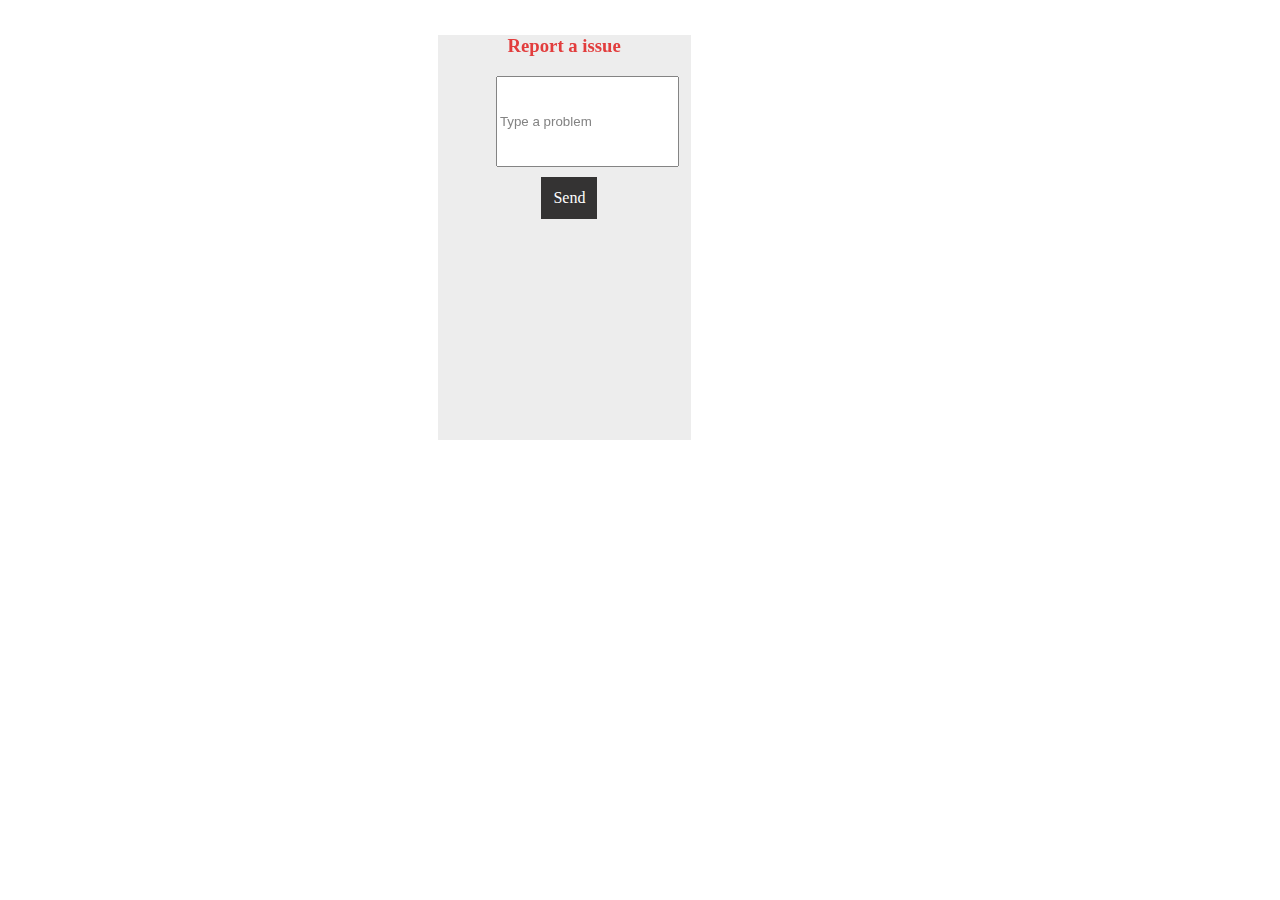
<file: Apple hub store/shareissue.html>
<!DOCTYPE html>
<html lang="en">
    <head>
        <meta charset="UTF-8">
        <meta http-equiv="X-UA-Compatible" content="IE-edge">
        <meta name="viewport" content="width=device-width,initial-scale=1.0">
     <title>Report Issue</title>
        <link rel="stylesheet" type="text/css"href="shareissuestyle.css">
    </head>
    <body>
        
        <div class="container">
        <h3>Report a issue</h3>
        <form class="main">
            <span>  
               
                <input type="text" placeholder="Type a problem" name=""> 
            
            </span>
       
            <div class="column">
            <a href="index.html"> Send  </a>   
            </div>
        </form>
        </div>
</file>
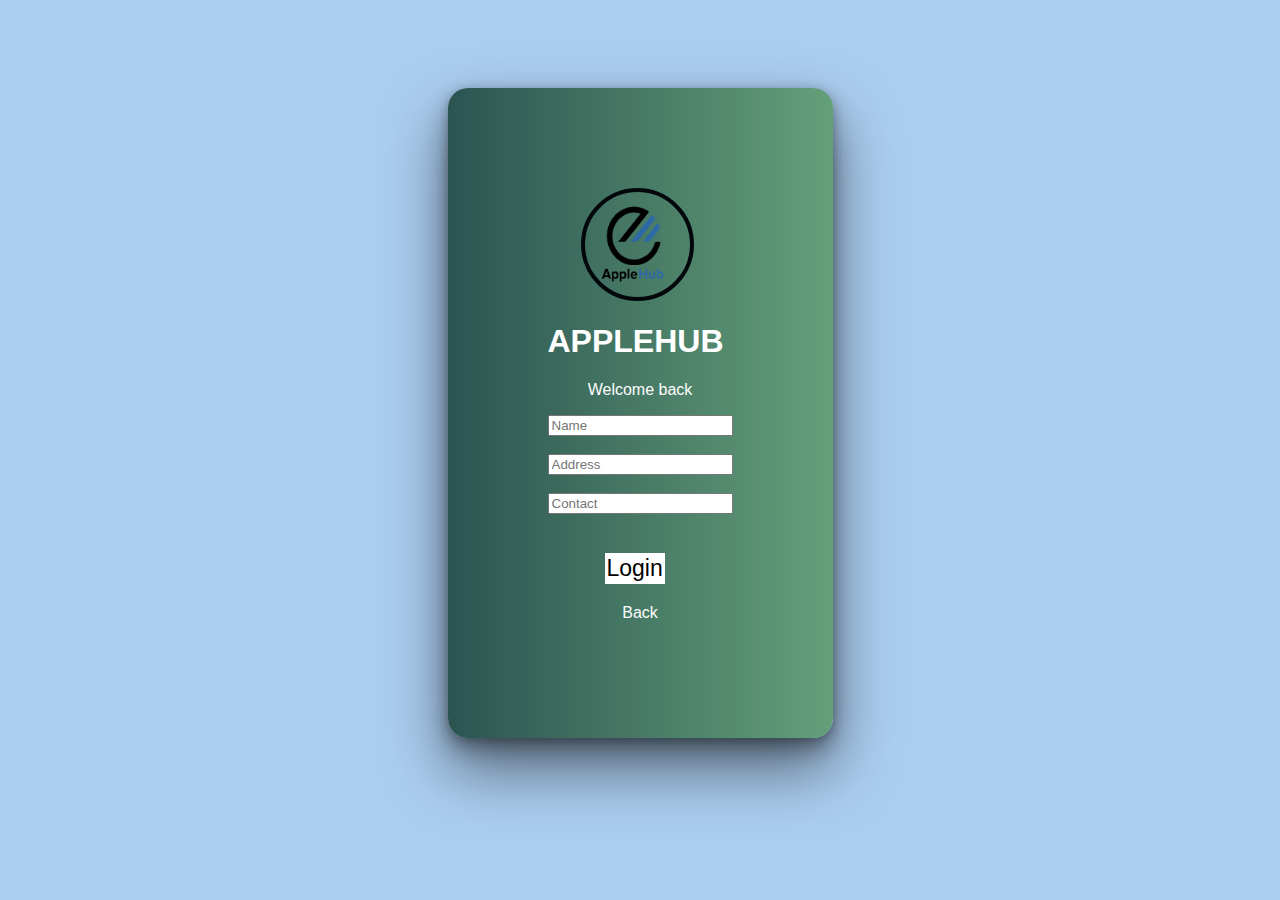
<file: Apple hub store/signin.html>
<!DOCTYPE html>
<html lang="en">
    <head>
        <meta charset="UTF-8">
        <meta http-equiv="X-UA-Compatible" content="IE-edge">
        <meta name="viewport" content="width=device-width,initial-scale=1.0">
        <title>Apple Hub</title>
        <link rel="stylesheet" type="text/css"href="signinstyle.css">
<link rel="stylesheet" type="text/css" href="https://cdnjs.cloudflare.com/ajax/libs/font-awesome/5.15.1/css/all.min.css">
    </head>
    <body>
        <div class="container">
            <div class="images">
                <img src="img/LogoMakr-2UN7MI.png" height="120px" width="147px">
            </div>
            <div class="login">
    <h1> APPLEHUB</h1>
    <p> Welcome back</p>
    
            </div>
            <form class="main">
    <span>
        <i></i>
        <input type="text" placeholder="Name" name=""> 
    
    </span>
    <br><br>
    <span>
        <i></i>
        <input type="text" placeholder="Address" name=""> 
    </span>
    <br><br>
    <span>
        <i></i>
        <input type="text" placeholder="Contact" name=""> 
        
    </span><br><br><br>
    <div class="submit">
        <a href="index.html" > Login </a>        
</div>
            </form>
            <a href="index.html" ><p>Back</p> </a>

        </div>
        </body>
</file>
<file: Apple hub store/shareissuestyle.css>
.main {
    text-align: center;
    
  }
  .main .form input[type=text].text {
    border: none;
    background: none;
    box-shadow: 0px 2px 0px 0px white;
    width: 100%;
    color: white;
    font-size: 1em;
    outline: none;
  }
  .container{
    background-color: rgba(191, 187, 187, 0.313);
    height: 45vh;
    width: 20%;
    margin-left: 34%;
    opacity: 0.9;
  }
  h3{
    text-align: center;
margin-top: 35px;
color: rgb(223, 39, 39);

  }
  form{
height: 25vh;
width: 30%;
margin-left: 23%;
}
  .form .main{
    height: 20px;
  }

.container input[type="text"]{
    height: 85px;
    width: 175px;
}
.column{
    margin-left: 60%;
   

}
.column{
    flex: 1;
      display: flex;
    justify-content: center;
    align-items: flex-start;
    flex-direction: column;
    
}
.column a{
    text-decoration: none;
    padding: 12px;
    margin-top: 10px;
    background-color: rgb(29, 28, 28);
    color:white;
    font-size: 16px;
    transition: 2s all ease-in-out;
    
    
}
.column a:hover{
    background-color: transparent;
    color: rgb(241, 236, 236);
    border: 2px solid rgb(29, 29, 29);
}
</file>
<file: Apple hub store/signinstyle.css>
body {
    background: #ABCDEF;
    font-family: Assistant, sans-serif;
    display: flex;
    min-height: 90vh;
}
.container {
  color: white;
  background:  #136a8a;
  background: 
    webkit-linear-gradient(to right, #267871, #136a8a);
  background: 
    linear-gradient(to right, #2b5451, #64a07a);
  margin: auto;
  box-shadow: 
    0px 2px 10px rgba(0,0,0,0.2), 
    0px 10px 20px rgba(0,0,0,0.3), 
    0px 30px 60px 1px rgba(0,0,0,0.5);
  border-radius: 20px;
  padding:100px;
  
}
.login .header {
    display: flex;
    align-items: center;
    justify-content: center;
  }
  
  
  .main {
    text-align: center;
  }
  .main .form input[type=text].text {
    border: none;
    background: none;
    box-shadow: 0px 2px 0px 0px white;
    width: 100%;
    color: white;
    font-size: 1em;
    outline: none;
  }
  .main .form .text::placeholder {
    color: #D3D3D3;
  }
  .main .form input[type=password].password {
    border: none;
    background: none;
    box-shadow: 0px 2px 0px 0px white;
    width: 100%;
    color: white;
    font-size: 2em;
    outline: none;
    margin-bottom: 20px;
    margin-top: 20px;
  }
  .main .form .password::placeholder {
    color: #D3D3D3;
  }
  .main .form .btn-login {
    background: none;
    text-decoration: none;
    color: white;
    box-shadow: 0px 0px 0px 2px white;
    border-radius: 3px;
    padding: 8px 3em;
    transition: 0.5s;
  }
  .main .form .btn-login:hover {
    background: white;
    color: dimgray;
    transition: 0.5s;
  }
  
  container {
    position: absolute;
    color: #136a8a;
    bottom: 10px;
    padding-left: 20px;
  }
  
  .container a {
    color: green;
    text-decoration: none;
  }
  .container a:hover {
    text-decoration: underline;
  }
  .container .heart {
    color: #B22222;
    font-size: 1.5em
  }
  .login p{
    text-align: center;
    
padding-top:-15px ;

  }
  .container input[type="submit"]{
height: 35px;
width: 110px;
font-size:20px ;

  }
  .container input[type="submit"]:hover{
    background-color: #8a1319;
border: #D3D3D3;
  }
  .container .images{
    border-radius: 50%;
    border:4px solid #02070b;
    width: 105px;
    height: 105px;
   margin-left: 18%;
}
.container .images img{
    margin-left: -20%;
    margin-top: -4%;
    
}
.container p{
  color: rgb(253, 253, 253);
  margin-top: 20px;
  text-align: center;
}
.submit{
  flex: 1;
    display: flex;
  justify-content: center;
  align-items: flex-start;
  flex-direction: column;
}
.submit a{
  text-decoration: none;
  padding: 2px;
  margin-top: 3px;
  background-color: rgb(255, 255, 255);
  color:rgb(0, 0, 0);
  font-size: 23px;
  transition: 2s all ease-in-out;
  margin-left: 57px;
}
.submit a:hover{
  background-color: transparent;
  color: rgb(241, 236, 236);
  border: 2px solid rgb(29, 29, 29);
}
</file>
